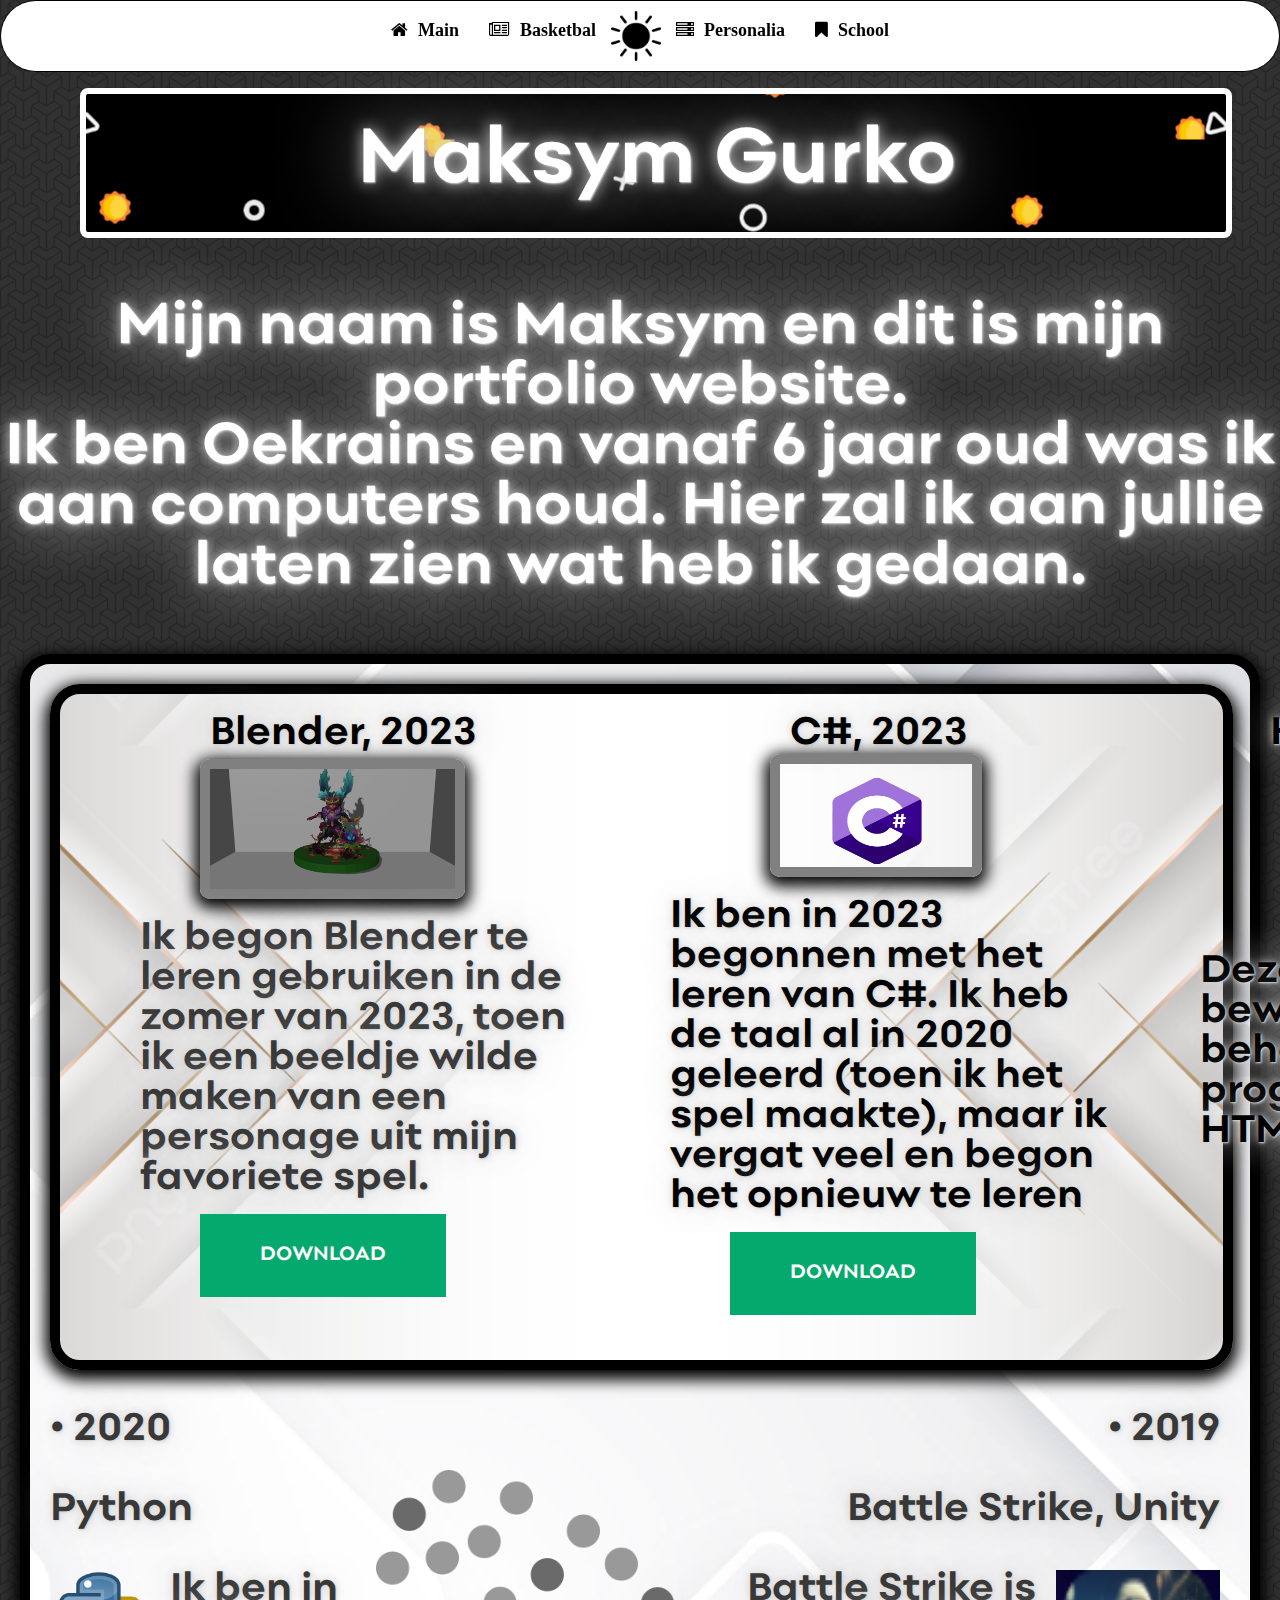
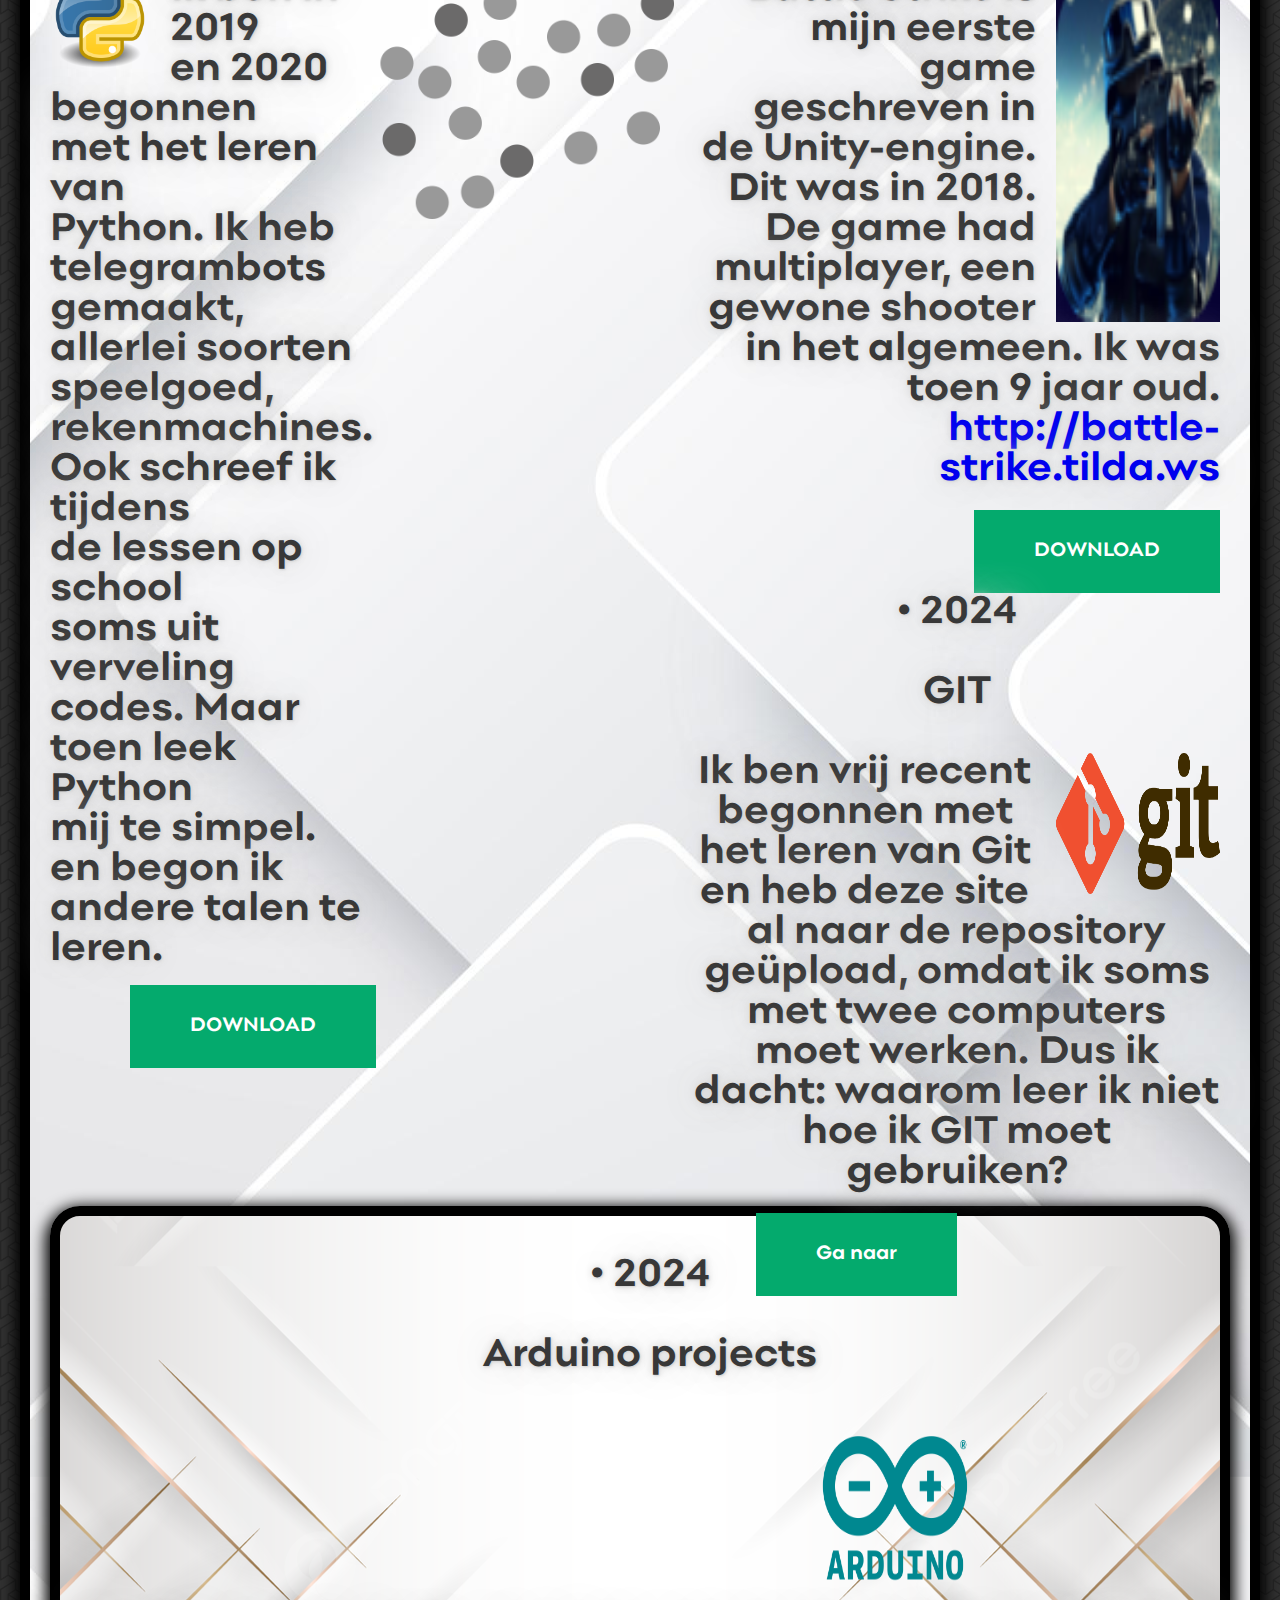
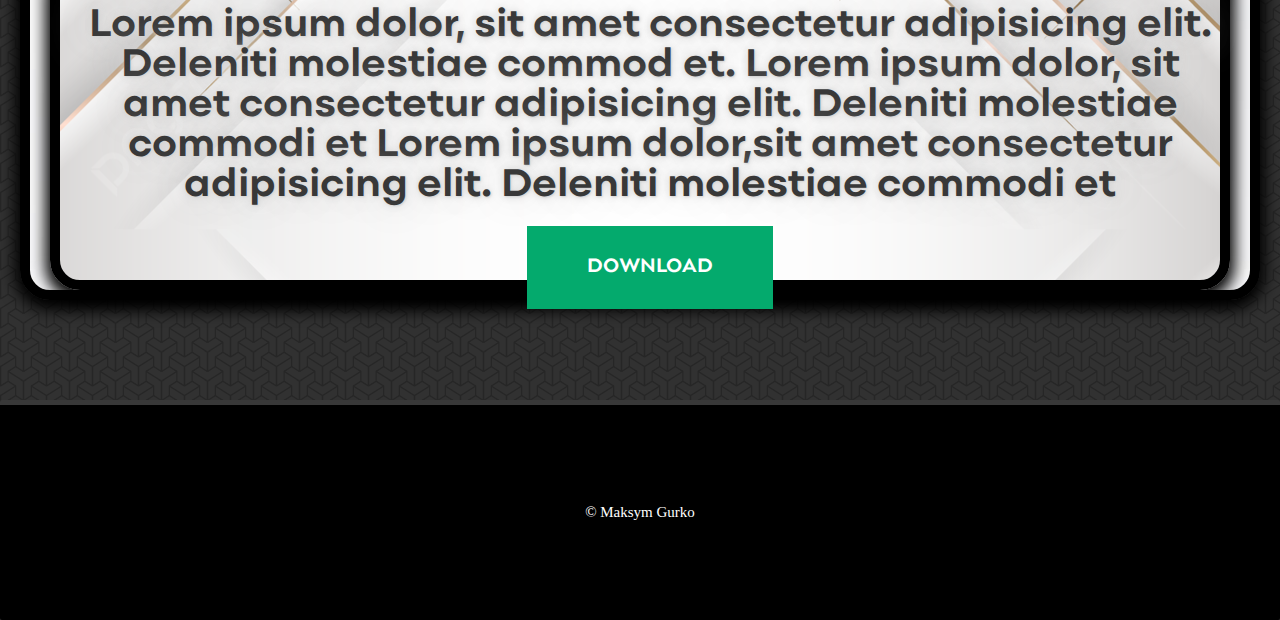
<file: index.html>
<html lang="ru">
<head>
	<meta charset="UTF-8">
	<link rel="stylesheet" href="css/style.css" type="text/css">
	<link rel="stylesheet" href="css/font-awesome.css" type="text/css">
	<link rel="shortcut icon" href="img/photo.png" type="image/x-icon">
	<title>Maksym Gurko</title>
</head>
<body>
<header>
	<div class="dws-menu">
		<ul class="dws-ul">
			<li class="dws-li"><a href="index.html"><i class="fa fa-home" aria-hidden="true"></i>Main</a></li>
			<li class="dws-li"><a href="basketbal.html"><i class="fa fa-newspaper-o" aria-hidden="true"></i>Basketbal</a></li>
			<img class="img2" src="img/1075154.png" alt="Картинка">	
			<li class="dws-li"><a href="aboutme.html"><i class="fa fa-server" aria-hidden="true"></i>Personalia</a></li>

			<li class="dws-li"><a href="school.html"><i class="fa fa-bookmark" aria-hidden="true"></i>School</a></li>
		</ul>
	</div>
</header>
<br>
<br>
	<p class="STDt">Maksym Gurko</p>
	<p class="text3">Mijn naam is Maksym en dit is mijn portfolio website.<br> Ik ben Oekrains en vanaf 6 jaar oud was ik aan computers houd. Hier zal ik aan jullie laten zien wat heb ik gedaan.</p>
	<br>
	<br>
	<br>
	<br>
<div class="bgspiska">
	<div class="container3">
	<div class="blender">
			<h1 class="blendertop">Blender, 2023</h1>
			<img class="dw" src="img/darkwillow_figure.png" alt="Картинка">
			<h1 class="blendertext">Ik begon Blender te leren gebruiken in de zomer van 2023, toen ik een beeldje wilde maken van een personage uit mijn favoriete spel.</h1>
			<a href="files/dark_willow.zip" download="dark_willow.zip">
		<button class="button3">DOWNLOAD</button></a>
	</div>

	<div class="csharp">
			<span class="csharptop">C#, 2023</span>
			<img class="csharpphoto" src="img/csharp.png" alt="Картинка">
			<h1 class="csharptext">Ik ben in 2023 begonnen met het leren van C#. Ik heb de taal al in 2020 geleerd (toen ik het spel maakte), maar ik vergat veel en begon het opnieuw te leren</h1>
			<a href="files/CS.sln" download="CS.sln">
		<button class="button3">DOWNLOAD</button></a>
	</div>	
		<div class="htmlcss">
			<span class="htmlcsstop">HTML+CSS, 2023</span>
			<img class="htmlcssphoto" src="img/htmlcss.png" alt="Картинка">
			<h1 class="htmlcsstext">Deze website is het bewijs van mijn beheersing van de programmeertaal HTML en CSS!</h1>
	</div>
</div>
<div class="container2">

		<h1 class="pythontext"><br>• 2020 <br> <br> Python <br><br><img class="pythonicon" src="img/Python.svg.png" alt="Картинка">Ik ben in 2019 <br>en 2020 begonnen<br> met het leren van<br> Python. Ik heb telegrambots<br> gemaakt, allerlei soorten<br> speelgoed, rekenmachines.<br> Ook schreef ik tijdens<br> de lessen op school <br>soms uit verveling codes. Maar<br>toen leek Python<br> mij te simpel. <br> en begon ik andere talen te leren.<br> <a href="files/python.rar" download="python.rar">
		<button class="button2">DOWNLOAD</button>
	</a></h1>
<img class="hoverparticle2" src="img/silverparticles2.png" alt="Картинка">
<div class="unitydiv">
		<h1 class="unitytext"><br>• 2019 <br> <br> Battle Strike, Unity <br><br><img class="unityicon" src="img/battlestrike.png" alt="Картинка">Battle Strike is mijn eerste game geschreven in de Unity-engine. Dit was in 2018. De game had multiplayer, een gewone shooter in het algemeen. Ik was toen 9 jaar oud.
			<a href="http://battle-strike.tilda.ws">http://battle-strike.tilda.ws</a><br>
		<a href="files/BattleStrike.apk" download="Battle Strike.apk"></a>
		<button class="button4">DOWNLOAD</button></h1>
		<br><br><br><br><br><br><br><br>
		<div class="gitdiv">
		<h1 class="gittext"><br>• 2024 <br> <br> GIT <br><br><img class="giticon" src="img/git_logo.png" alt="Картинка">Ik ben vrij recent begonnen met het leren van Git en heb deze site al naar de repository geüpload, omdat ik soms met twee computers moet werken. Dus ik dacht: waarom leer ik niet hoe ik GIT moet gebruiken?<br>
		<a href="https://github.com/Mak7uSZ/suntimedev" target="_blank">
		<button class="button5">Ga naar</button></a></h1>
	</div>
</div>
</div>


<div class="container4">
	<h1 class="arduinotext"><br>• 2024 <br> <br> Arduino projects <br><br><img class="arduinophoto" src="img/Arduino.png" alt="Картинка">Lorem ipsum dolor, sit amet consectetur adipisicing  elit. Deleniti molestiae commod et. Lorem ipsum dolor, sit amet consectetur adipisicing elit. Deleniti molestiae commodi et Lorem ipsum dolor,sit amet consectetur adipisicing elit. Deleniti molestiae commodi et<br>
		<a href="https://github.com/Mak7uSZ/Digispark_windowsattack/blob/main/WHA_EN.zip" download="Battle Strike.apk">
		<button class="button6">DOWNLOAD</button></h1>
		</a>
</div>
</div>



<!-- 	<div class="container">

	<div>	
		<h1 class="unitytext"><br>• 2019 <br> <br> Battle Strike, Unity <br><br><img class="unityicon" src="img/battlestrike.png" alt="Картинка">Lorem ipsum dolor, sit amet consectetur adipisicing  elit. Deleniti molestiae commod et. Lorem ipsum dolor, sit amet consectetur adipisicing elit. Deleniti molestiae commodi et Lorem ipsum dolor,sit amet consectetur adipisicing elit. Deleniti molestiae commodi et</h1>
		<a href="files/BattleStrike.apk" download="Battle Strike.apk">
		<button class="button1">DOWNLOAD</button>
	</a>
	</div>
</div> -->


<!-- 	<div class="bgspiska">
		<ul class="spisok">
  <li> Lorem ipsum dolor, sit amet consectetur adipisicing elit. Deleniti molestiae commodi et.</li><br><br>
  <li> Lorem ipsum dolor sit, amet, consectetur adipisicing elit. Aliquid, harum earum fuga.</li><br><br>
  <li> Lorem ipsum dolor, sit amet consectetur adipisicing elit. Sequi illo, inventore? Iusto..</li><br><br>
  <li> Lorem ipsum dolor sit, amet consectetur adipisicing elit. Modi accusantium itaque, impedit.</li><br><br>
</ul>
 --><!-- </div> -->
 <!--  <p class="comandatxt">Также, вы можете оставить заявку на вступление к нам в команду!</p>
  <br>
  <div class="formbg">
  	<img class="szimg" src="img/regform.png" alt="Image">
  	<p class="rgfoto">Оставить заявку</p>
  	<form action="#">
  		<p class="nametext">Ваше имя</p>
   		<input type="text" class="box" id="Name" name="name">
   		<p class="nametext1">Ваш Telegram/WhatsApp</p>
   		<input type="text" class="box" id="Telegram" name="Telegram">
   		<br>
   		<br>
   		<p class="leveltext">Ваш уровень</p>

   		<div>
   		<input class="leveltext1" type="radio" id="qwe" name="jun" value="jun" checked>
	  <label class="leveltext2" for="jun">  Junior</label><br>
	  <input class="leveltext1" type="radio" id="qwe" name="jun" value="jun">
	  <label class="leveltext2" for="mid">  Middle</label><br>
	  <input class="leveltext1" type="radio" id="qwe" name="jun" value="jun">
	  <label class="leveltext2" for="sen">  Senior</label>
	  <br>
	  <input class="leveltext1" type="radio" id="qwe" name="jun" value="jun">
	  <label class="leveltext2" for="sen">  Я незнаю</label>
	</div>
	 <input class="sbmbutton" type="submit" value="Submit">
	 <img class="image7" src="img/img7.jpg" alt="Photo">
	 <img class="image8" src="img/fall.jpg" alt="Photo">
  	</form>
   </div>
   <br>
   <br> -->
   <div class="under">
   	<span>© Maksym Gurko</span>
   </div>
</body>
	</html>
</file>
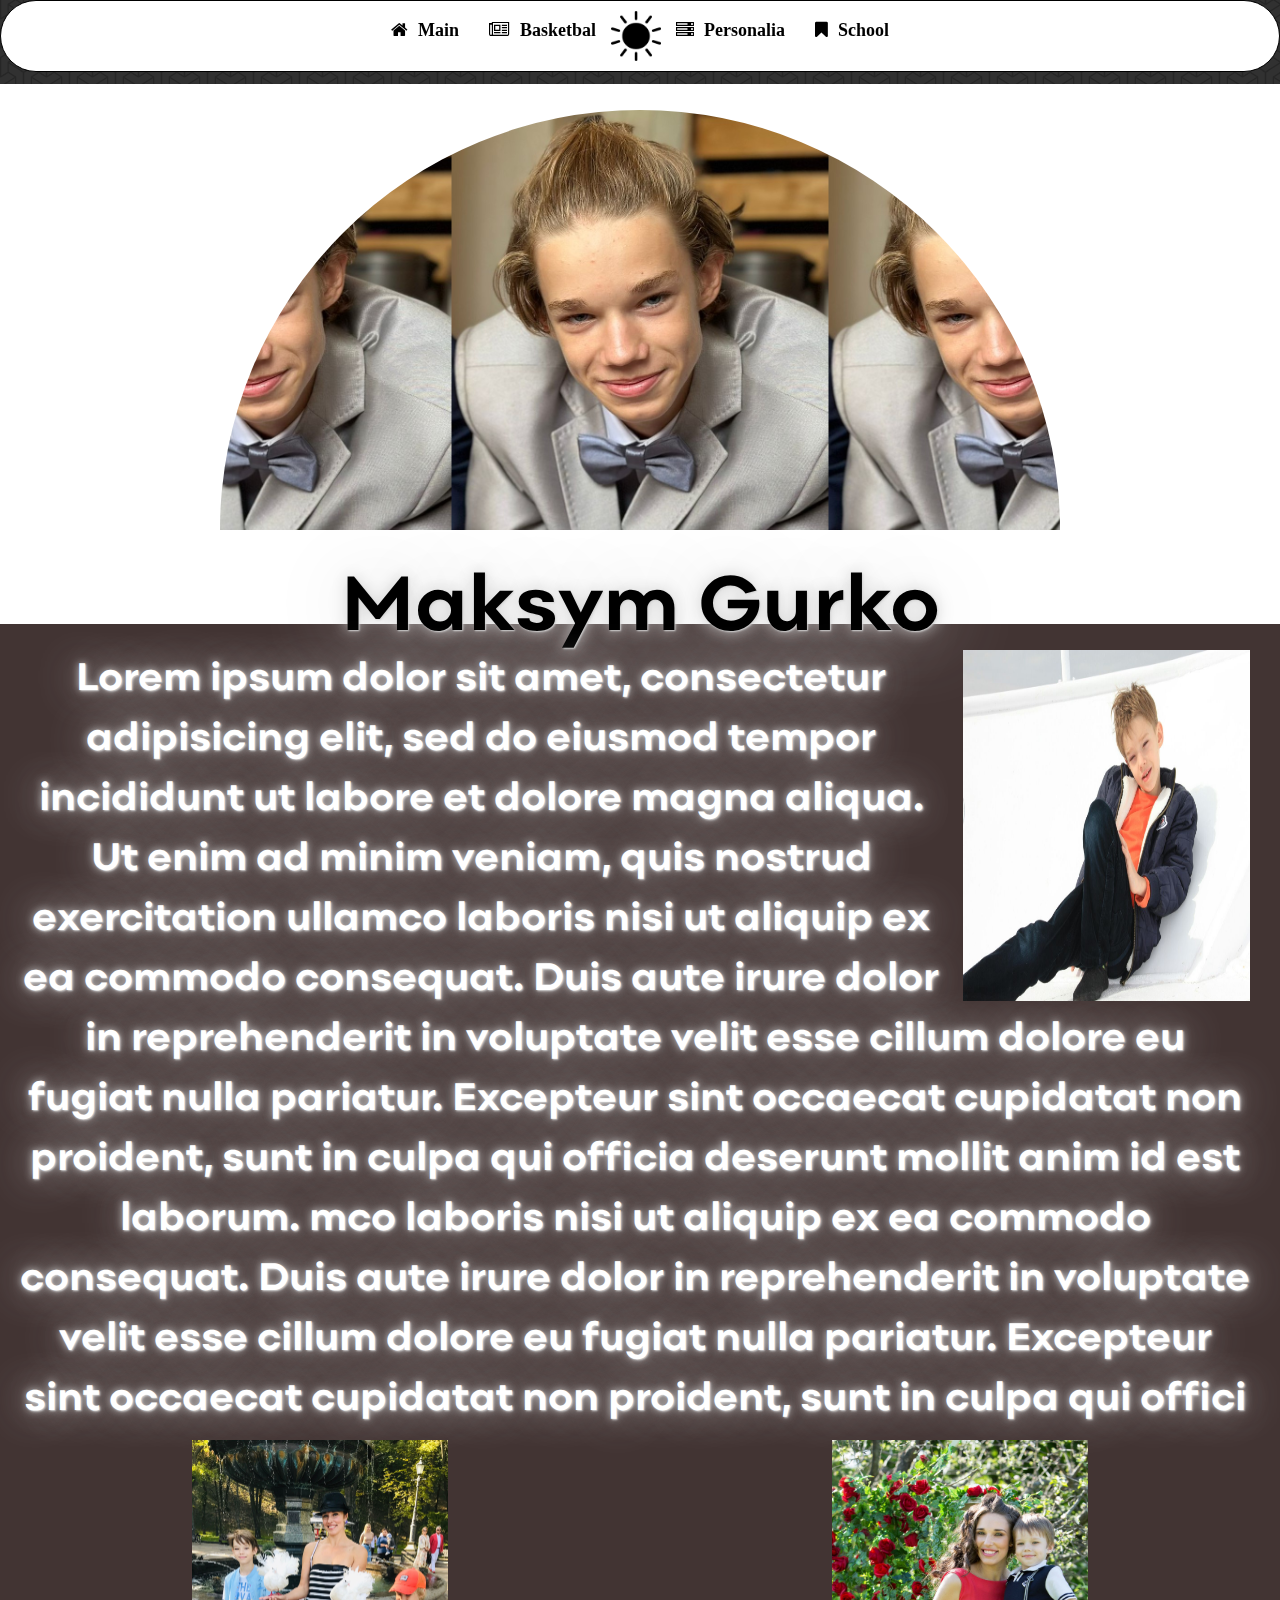
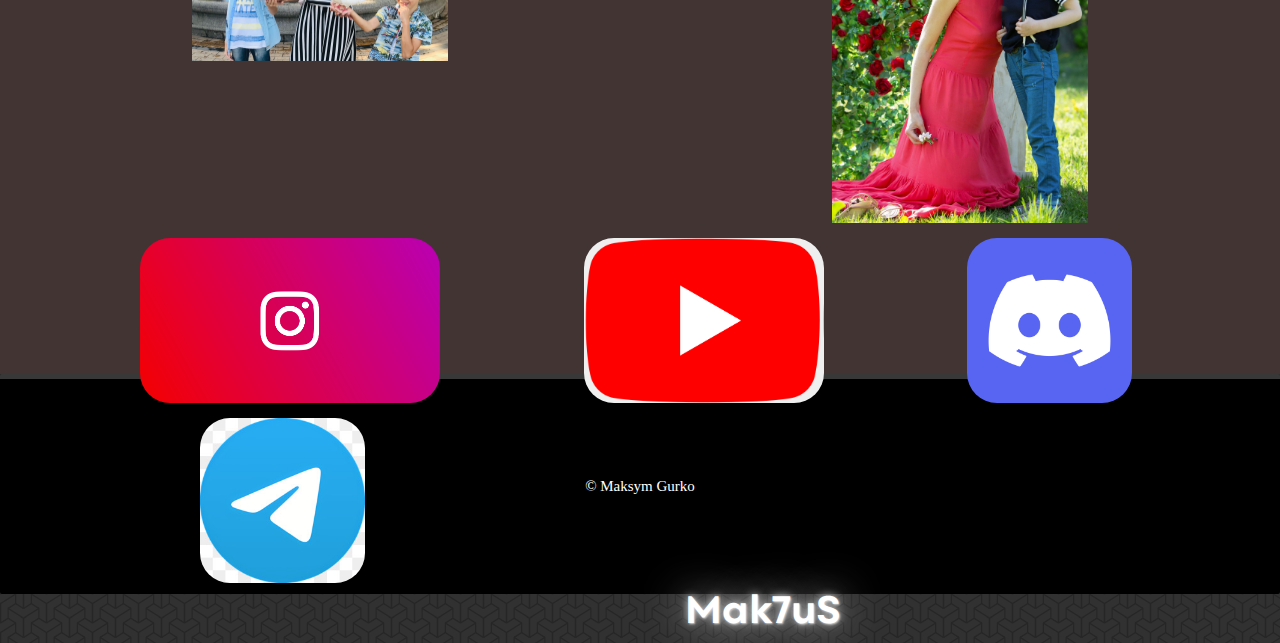
<file: aboutme.html>
<html lang="ru">
<head>
	<meta charset="UTF-8">
	<link rel="stylesheet" href="css/style.css" type="text/css">
	<link rel="stylesheet" href="css/font-awesome.css" type="text/css">
	<link rel="shortcut icon" href="img/photo.png" type="image/x-icon">
	<title>Maksym Gurko</title>
</head>
<body>
<header>
	<div class="dws-menu">
		<ul class="dws-ul">
			<li class="dws-li"><a href="index.html"><i class="fa fa-home" aria-hidden="true"></i>Main</a></li>
			<li class="dws-li"><a href="basketbal.html"><i class="fa fa-newspaper-o" aria-hidden="true"></i>Basketbal</a></li>
			<img class="img2" src="img/1075154.png" alt="Картинка">	
			<li class="dws-li"><a href="aboutme.html"><i class="fa fa-server" aria-hidden="true"></i>Personalia</a></li>

			<li class="dws-li"><a href="school.html"><i class="fa fa-bookmark" aria-hidden="true"></i>School</a></li>
		</ul>
	</div>
</header>
<br><br><br><br><br><br>
<div class="maksymbg">
	<div class="maksymGphoto"></div>
	<h1 class="boutmetoptext">Maksym Gurko</h1>
</div>

<div class="maksymbg2">
	<div class="container21">
	<h1 class="personaliatext"><img class="meicon" src="img/me123.jpg" alt="Картинка">Lorem ipsum dolor sit amet, consectetur adipisicing elit, sed do eiusmod
	tempor incididunt ut labore et dolore magna aliqua. Ut enim ad minim veniam,
	quis nostrud exercitation ullamco laboris nisi ut aliquip ex ea commodo
	consequat. Duis aute irure dolor in reprehenderit in voluptate velit esse
	cillum dolore eu fugiat nulla pariatur. Excepteur sint occaecat cupidatat non
	proident, sunt in culpa qui officia deserunt mollit anim id est laborum.
	mco laboris nisi ut aliquip ex ea commodo
	consequat. Duis aute irure dolor in reprehenderit in voluptate velit esse
	cillum dolore eu fugiat nulla pariatur. Excepteur sint occaecat cupidatat non
	proident, sunt in culpa qui offici<br></h1>
	</div>
	<div class="container31">
		<img class="mother" src="img/me.jpg" alt="Картинка"><img class="mother2" src="img/ya3.jpg" alt="Картинка">
	</div>
	<div class="socialmedia">
		<a href="https://www.instagram.com/mak7usz/" >
		<button class="button10"></button></a>

		<a href="https://www.youtube.com/channel/UC3YkbmJ7jmTM1bQfzyCX4Lw" >
		<button class="button11"></button></a>

		<button class="button12"></button>

		<a href="https://t.me/qzkjq" >
		<button class="button13"></button></a>
	</div>
<div>
	<h1 class="ds">Mak7uS</h1>
</div>
</div>


   <div class="under2">
   	<span>© Maksym Gurko</span>
   </div>
</body>
	</html>
</file>
<file: css/style.css>
*{
    padding: 0;
    margin: 0;
    border: 0;
}
*,*:before,*:after{
    -moz-box-sizing: border-box;
    -webkit-box-sizing: border-box;
    box-sizing: border-box;
}
:focus,:active{outline: none;}
a:focus,a:active{outline: none;}

nav,footer,header,aside{display: block;}

html,body{
    height: 100%;
    width: 100%;
    font-size: 100%;
    line-height: 1;
    font-size: 14px;
    -ms-text-size-adjust: 100%;
    -moz-text-size-adjust: 100%;
    -webkit-text-size-adjust: 100%;
     min-width: 1800 px;
      max-width: 1920px;
}
input,button,textarea{font-family:inherit;}

input::-ms-clear{display: none;}/*uberaet ebanniy microsoft edge krestik*/
button{cursor: pointer;}
button::-moz-focus-inner {padding:0;border:0;}
a, a:visited{text-decoration: none;}
a:hover{text-decoration: none;} 
img{vertical-align: top;}

h1,h2,h3,h4,h5,h6{font-size:inherit;font-weight: 400;}
body{
 background-image: url("../img/escheresque_ste.png");
 font-family: Verdana;
}
header {
    position: relative;
    z-index: 1;
}

.dws-menu{
    border-radius: 40px;
    background-color: white;
 height: 8%;
 width: 100%;
 position: fixed; /* Set the navbar to fixed position */
    top: 0;
    border: 1px solid #000;
}
ul.dws-ul{
 display: flex;
 padding: 0;
  width: 100%;
 justify-content: center;

 font-weight: 700;
}
li.dws-li{
    margin-top: 10px;
 list-style: none;
 padding: 10px;
}
li.dws-li a{
 text-decoration: none;
 font-size: 18px;
 color: #000;
 position: relative;
 padding: 5px;
}
li.dws-li a i{
 margin-right: 10px;
}
li.dws-li a::before{
 content: '';
 width: 0;
 height: 3px;
 background-color: #33bdf1;
 position: absolute;
 top: 90%;
 left: 0;
 transition: .5s;
 mix-blend-mode: multiply;
}
li.dws-li a::after{
 content: '';
 width: 0;
 height: 3px;
 background-color: #ff2117;
 position: absolute;
 top: 90%;
 right: 0;
 transition: .5s;
 mix-blend-mode: multiply;
}
li.dws-li:hover{
 background-color: #e5eae8;
}
li.dws-li:hover a::before{
 width: 50%;
 transform: translateX(100%);
}
li.dws-li:hover a::after{
 width: 50%;
 transform: translateX(-100%);
}
li.dws-li a:hover{
 color: #e62117;
}
.suntimedev{
    font-family: "PointBold";
    font-size: 40px;
    color: black;
    margin-left: 20px;
    margin-top: 11px;

}
@font-face {
font-family: "PointBold"; 
src: url("../fonts/PointBold.otf") format("truetype"); 
font-style: normal; 
font-weight: normal; 
} 
.img1{
    width: 250px;
    height: 250px;
    margin-left: 1286px;
    margin-top: -50px;
}
.img2{
    color: black;
    width: 50px;
    height: 50px;
    margin-top: 10px;
}
.img32{
    margin-left: 80px;
    margin-top: 60px;
    box-sizing: border-box;
    background: url('../img/image3.jpg') center fixed;
    width: 90%;
    height: 150px;
    border: 6px solid #fff;
    box-shadow: 3px #fff;
    border-radius: 8px;
}

.STDt{
    line-height: 1.7;
    margin-left: 80px;
    margin-top: 60px;
    box-sizing: border-box;
    background: url('../img/image3.jpg') center fixed;
    width: 90%;
    height: 150px;
    border: 6px solid #fff;
    box-shadow: 3px #fff;
    border-radius: 8px;
    color: white;
    font-family: PointBold;
    font-size: 80px;
    text-align: center;
    text-shadow: 1px 1px 2px lightgrey, 0 0 1em lightgrey, 0 0 0.2em lightgrey;
}
.STDt:hover{ 
    font-size: 82px;
    text-decoration: underline;
}

.text3{
        color: white;
    font-family: PointBold;
    font-size: 60px;
    text-align: center;
    text-shadow: 1px 1px 2px lightgrey, 0 0 1em lightgrey, 0 0 0.2em lightgrey;
    margin-top: 60px;
}
.text3:hover{
        color: white;
    font-family: PointBold;
    font-size: 60px;
    text-align: center;
    text-shadow: 1px 1px 2px lightgrey, 0 0 1em lightgrey, 0 0 0.2em lightgrey;
    margin-top: 60px;
}
.bgspiska{
    background: url('../img/5594016.jpg') 50% repeat;
    border: 10px solid #000;
    box-shadow: 0px 5px 15px 5px #000000;
    margin-left: 20px;
    margin-right: 20px;
    border-radius: 30px;

}
.spisok{
    padding: 20px;
    margin-left: 40px;
    color: #525252;
    font-size: 30px;
    width: 70%;
    font-weight: 700;
    font-family: PointBold;
    text-shadow: 0.3px 0.3px 0.6px #525252, 0 0 1em #525252, 0 0 0.2em #525252;
}
.spisok li:nth-child(10){
        margin-left: 20px;
    font-size: 30px;
    width: 50%;
    font-weight: 700;
    color: #525252;
    font-family: PointBold;
    text-shadow: 0.3px 0.3px 0.6px #525252, 0 0 1em #525252, 0 0 0.2em #525252;
}
.image5{
    width: 25%;
    height: 100%;
    margin-left: 1100px;
    margin-top: -650px;
    border: 2px solid lightgrey;
    border-radius: 20px;
}
.comandatxt{
    font-size: 50px;
    width: 70%;
    color: white;
    font-family: PointBold;
    text-shadow: 1px 1px 2px lightgrey, 0 0 1em lightgrey, 0 0 0.2em lightgrey;
    margin-left: 40px;
    margin-top: -30px;
}
.formbg{
    margin-top: 60px;
    width: 100%;
    height: 600px;
    background-color: #f9f9f9;
    border: 8px solid #9e9e9e;
    border-radius: 40px;
    box-shadow: 0px 5px 15px 5px #000000;
}
.szimg{
    margin-left: 500px;
    margin-top: 1px;
    width: 45%;
    height: 99%;
}
.rgfoto{
    font-size: 30px;
    color: #454545;
    font-family: PointBold;
    text-shadow: 1px 1px 2px #454545, 0 0 1em #454545, 0 0 0.2em #454545;
    text-decoration: underline;
    margin-top: -530px;
    margin-left: 700px;
}
.box{
    border: 2px solid darkgrey;
    width: 300px;
    height:50px;
    margin-left: 680px;
    margin-top: 10px;
    font-size: 20px;
    font-family: PointBold;
    letter-spacing: 1px;
    font-weight: 700;
}
.box:hover{
    border: 2px solid black;
    width: 300px;
    height:50px;
    margin-left: 680px;
    margin-top: 10px;
    font-size: 20px;
    font-family: PointBold;
    letter-spacing: 1px;
    font-weight: 700;
}
.box:focus{
    border: 3px solid black;
    width: 300px;
    height:50px;
    margin-left: 680px;
    margin-top: 10px;
    font-size: 20px;
    font-family: PointBold;
    letter-spacing: 1px;
    font-weight: 700;
}
.nametext{
    font-size: 30px;
    color: #454545;
    font-family: PointBold;
    text-shadow: 1px 1px 2px #454545, 0 0 1em #454545, 0 0 0.2em #454545;
    margin-left: 755px;
    margin-top: 50px;
}
.nametext1{
    font-size: 25px;
    color: #454545;
    font-family: PointBold;
    text-shadow: 1px 1px 2px #454545, 0 0 1em #454545, 0 0 0.2em #454545;
    margin-left: 670px;
    margin-top: 20px;
}
.leveltext{
    font-size: 25px;
    color: #454545;
    font-family: PointBold;
    text-shadow: 1px 1px 2px #454545, 0 0 1em #454545, 0 0 0.2em #454545;
    margin-left: 740px;
}
.leveltext1{
    font-size: 25px;
    color: #787878;
    font-family: PointBold;
    text-shadow: 1px 1px 2px #787878, 0 0 1em #787878, 0 0 0.2em #787878;
    margin-left: 670px;
    margin-top: 5px;
    line-height: 1.5;
}
#qwe {
  transform:scale(2);
  opacity:0.9;
  cursor:pointer;
}
.leveltext2{
    font-size: 25px;
    color: #787878;
    font-family: PointBold;
    text-shadow: 1px 1px 2px #787878, 0 0 1em #787878, 0 0 0.2em #787878;
    margin-left: 5px;
    line-height: 1.5;
}
.sbmbutton{
    font-size: 25px;
    background-color: #c2c2c2;
    color: #363636;
    font-family: PointBold;
    text-shadow: 1px 1px 2px #363636, 0 0 1em #363636, 0 0 0.2em #363636;
    margin-left: 730px;
    line-height: 1.5;
    margin-top: 7px;
    border: 2px solid black;
    width: 200px;
    height: 50px;
    cursor: pointer;
}
.sbmbutton:hover{
    font-size: 25px;
    background-color: #c2c2c2;
    color: #363636;
    font-family: PointBold;
    text-shadow: 1px 1px 2px #363636, 0 0 1em #363636, 0 0 0.2em #363636;
    margin-left: 730px;
    line-height: 1.5;
    margin-top: 7px;
    border: 4px solid black;
    width: 200px;
    height: 50px;
    cursor: pointer;
}
p:hover{
    text-decoration: underline;
}
.image7{
    width: 25%;
    height: 120%;
    margin-left: -850px;
    margin-top: -560px;
    border: 3px solid grey;
    border-radius: 20px;
}
.image8{
    width: 20%;
    height: 100%;
    margin-left: 720px;
    margin-top: -510px;
    border: 3px solid grey;
    border-radius: 20px;
}
.under{
    margin-top: 100px ;
    width: 100%;
    height: 220px;
    background-color: black;
    text-align: center;
    border-radius: 2px;
    border-top: 5px solid #383838;
    color: white;
    font-size: 15px;
    text-decoration: none;
    padding-top: 100px;
}
.hoverparticle1{
    height: 45%;
    width: 25%;
    float: right;
    opacity: 1;
   margin-left:1200px;
}
.hoverparticle1:hover{
    height: 45%;
    width: 25%;
    float: right;
    opacity: 1;
   margin-left:1200px;
}
.unitytext{
        color: #383838;
    font-family: PointBold;
    font-size: 40px;
    text-align: right;
    text-shadow: 1px 1px 2px lightgrey, 0 0 1em lightgrey, 0 0 0.2em lightgrey;
    float: left ;
    padding-left: 20px;

}
.unitytext:hover{
        color: black;
    font-family: PointBold;
    font-size: 40px;
    text-align: right;
    text-shadow: 1px 1px 2px lightgrey, 0 0 1em lightgrey, 0 0 0.2em lightgrey;
    float: left ;
    padding-left: 20px;
    opacity:1;
    text-decoration: underline;

}
.gittext{
    margin-bottom: : -100px;
        color: #383838;
    font-family: PointBold;
    font-size: 40px;
    text-align: center;
    text-shadow: 1px 1px 2px lightgrey, 0 0 1em lightgrey, 0 0 0.2em lightgrey;
    float: center ;
    padding-left: 20px;

}
.gitdiv{
    padding-top: 550px;
}
.gittext:hover{
        color: black;
    font-family: PointBold;
    font-size: 40px;
    text-align: center;
    text-shadow: 1px 1px 2px lightgrey, 0 0 1em lightgrey, 0 0 0.2em lightgrey;
    float: center ;
    padding-left: 20px;
    opacity:1;
    text-decoration: underline;

}
 .container {
    display: flex;
    align-items: right;
    justify-content: right;
    padding-right:30px;

  }

  .unityicon{
    height: 25%;
    width: 35%;
    float: right;
    padding-left: 20px;
}
 .giticon{
    height: 10%;
    width: 35%;
    padding-left: 20px;
    display: grid;
    float: right;
}
.button1{
    margin-top: 10px;
      border: none;
  color: white;
  padding: 30px 60px;
  text-align: center;
  text-decoration: none;
  display: inline-block;
  margin-left: 250px;
  cursor: pointer;
  background-color: #04AA6D;
  font-size: 20px;
  font-family: PointBold;
}
 .container2 {
    display: flex;
    padding-right:30px;
    padding-bottom: 10px;
  }

  .pythontext{
        color: #383838;
    font-family: PointBold;
    font-size: 40px;
    text-align: left;
    text-shadow: 1px 1px 2px lightgrey, 0 0 1em lightgrey, 0 0 0.2em lightgrey;
    padding-left: 20px;
    width: 680px;

}
.pythontext:hover{
        color: black;
    font-family: PointBold;
    font-size: 40px;
    text-align: left;
    text-shadow: 1px 1px 2px lightgrey, 0 0 1em lightgrey, 0 0 0.2em lightgrey;
    padding-left: 20px;
    text-decoration: underline;
    width: 680px;

}
.hoverparticle2{
   height: 30%;
    width: 25%;
    display: inline-block;
    margin-top: 100px;
}


  .pythonicon{
    height: 100px;
    width: 120px;
    float: left;
    padding-right: 20px;
}
.button2{
    margin-top: 15px;
      border: none;
  color: white;
  padding: 30px 60px;
  text-align: center;
  text-decoration: none;
  cursor: pointer;
  background-color: #04AA6D;
  font-size: 20px;
  font-family: PointBold;
 display: inline-block ;
 margin-left: 80px;
}
.container3{
        border: 10px solid #000;
    box-shadow: 0px 5px 15px 5px #000000;
    margin-left: 20px;
    margin-right: 20px;
    border-radius: 30px;
    background: url('../img/bg2.jpg') 100% repeat;
    margin-top: 20px;
    padding-bottom:30px;
    display: flex;
    width: 97%;
}
.blendertop{
    padding-left: 150px;
    padding-top: 20px;
    padding-bottom: 5px;
        font-family: PointBold;
    font-size: 40px;
    text-align: left;
    text-shadow: 1px 1px 2px lightgrey, 0 0 1em lightgrey, 0 0 0.2em lightgrey;
}
.dw{
    width: 50%;
    height: 22%;
    margin-left: 140px;
    border-radius: 10px;
    border: 10px solid grey;
    box-shadow: 0px 5px 15px 5px #000000;
}
.blendertext{
    width: 450px;
    margin-left:80px;
            color: #383838;
    font-family: PointBold;
    font-size: 40px;
    text-align: left;
    text-shadow: 1px 1px 2px lightgrey, 0 0 1em lightgrey, 0 0 0.2em lightgrey;
    margin-top:20px;
}
.blendertext:hover{
    width: 450px;
    margin-left:80px;
            color: #383838;
    font-family: PointBold;
    font-size: 40px;
    text-align: left;
    text-shadow: 1px 1px 2px lightgrey, 0 0 1em lightgrey, 0 0 0.2em lightgrey;
    margin-top:20px;
    text-decoration: underline;
}
.button3{
        margin-top: 15px;
      border: none;
  color: white;
  padding: 30px 60px;
  text-align: center;
  text-decoration: none;
  cursor: pointer;
  background-color: #04AA6D;
  font-size: 20px;
  font-family: PointBold;
  margin-left: 140px;
}
.csharp{
padding-top: 20px;
}
.csharptop{
padding-left:200px;
        font-family: PointBold;
    font-size: 40px;
    text-align: left;
    text-shadow: 1px 1px 2px lightgrey, 0 0 1em lightgrey, 0 0 0.2em lightgrey;

}
.csharpphoto{
    margin-left: 180px;
    width: 40%;
    height: 20%;
    border-radius: 10px;
    border: 10px solid grey;
    box-shadow: 0px 5px 15px 5px #000000;
    padding-top: 10px;
}
.csharptext{
    width: 450px;
    margin-left:80px;
            color: black;
    font-family: PointBold;
    font-size: 40px;
    text-align: left;
    text-shadow: 1px 1px 2px lightgrey, 0 0 1em lightgrey, 0 0 0.2em lightgrey;
    margin-top:20px;
}
.csharptext:hover{
    width: 450px;
    margin-left:80px;
            color: black;
    font-family: PointBold;
    font-size: 40px;
    text-align: left;
    text-shadow: 1px 1px 2px lightgrey, 0 0 1em lightgrey, 0 0 0.2em lightgrey;
    margin-top:20px;
    text-decoration: underline;
}
.htmlcss{
    width: 100%;
    height: 100%;
padding-top: 20px;
}
.htmlcsstop{
padding-left:150px;
        font-family: PointBold;
    font-size: 40px;
    text-align: left;
    text-shadow: 1px 1px 2px lightgrey, 0 0 1em lightgrey, 0 0 0.2em lightgrey;

}
.htmlcssphoto{
    margin-left: 180px;
    width: 40%;
    height: 30%;
    border-radius: 10px;
    border: 10px solid grey;
    box-shadow: 0px 5px 15px 5px #000000;
    padding-top:10px;
}
.htmlcsstext{
    width: 450px;
    margin-left:80px;
            color: black;
    font-family: PointBold;
    font-size: 40px;
    text-align: left;
    text-shadow: 1px 1px 2px lightgrey, 0 0 1em lightgrey, 0 0 0.2em lightgrey;
    margin-top:20px;
}
.htmlcsstext:hover{
    width: 450px;
    margin-left:80px;
            color: black;
    font-family: PointBold;
    font-size: 40px;
    text-align: left;
    text-shadow: 1px 1px 2px lightgrey, 0 0 1em lightgrey, 0 0 0.2em lightgrey;
    margin-top:20px;
    text-decoration: underline;
}

.button4{
      border: none;
  color: white;
  padding: 30px 60px;
  text-align: center;
  text-decoration: none;
  cursor: pointer;
  background-color: #04AA6D;
  font-size: 20px;
  font-family: PointBold;
  float: center;
  margin-top: 20px;
}
.button5{
      border: none;
  color: white;
  padding: 30px 60px;
  text-align: center;
  text-decoration: none;
  cursor: pointer;
  background-color: #04AA6D;
  font-size: 20px;
  font-family: PointBold;
  float: center;
  margin-top: 20px;
  margin-right: 200px;
}
.button6{
      border: none;
  color: white;
  padding: 30px 60px;
  text-align: center;
  text-decoration: none;
  cursor: pointer;
  background-color: #04AA6D;
  font-size: 20px;
  font-family: PointBold;
  float: center;
  margin-top: 20px;
}
.container4{
        border: 10px solid #000;
    box-shadow: 0px 5px 15px 5px #000000;
    margin-left: 20px;
    margin-right: 20px;
    border-radius: 30px;
    background: url('../img/bg2.jpg') 100% repeat;
    margin-top: 20px;
    padding-bottom:30px;
    display: flex;
}
.arduinotext{
            color: #383838;
    font-family: PointBold;
    font-size: 40px;
    text-align: center;
    text-shadow: 1px 1px 2px lightgrey, 0 0 1em lightgrey, 0 0 0.2em lightgrey;
    padding-left: 20px;
}
.arduinophoto{
        height: 30%;
    width: 15%;
    display: grid;
    margin-left: 730px
}
.button5{
          border: none;
  color: white;
  padding: 30px 60px;
  text-align: center;
  text-decoration: none;
  cursor: pointer;
  background-color: #04AA6D;
  font-size: 20px;
  font-family: PointBold;
  float: center;
  margin-top: 20px;
}
.basketbalbg {
    position: relative;
    width: 80%; /* Adjust width as needed */
    height: 80%; /* Adjust height as needed */
    overflow: hidden;
    display: flex; /* Use flexbox to center content */
    justify-content: center;
    align-items: center;
    margin-bottom: 20px;
}

.basketbalphoto {
    position: absolute;
    top: 0;
    left: 20%; /* Изменил на 20% для выравнивания справа */
    width: 80%; /* Изменен ширина на 80% чтобы оставить место для блоков слева */
    height: 100%;
    background-image: url("../img/basketbalphoto.jpg"); /* Замените на ваше изображение */
    background-size: cover;
    background-position: top right; /* Показываем верхнюю правую часть фото */
    filter: blur(8px); /* Apply blur effect by default */
    transition: filter 0.5s;
    display: flex; /* Use flexbox to center content */
    align-items: center;
    z-index: -2;
}

.basketbalbg:hover .basketbalphoto {
    filter: none; /* Clear the blur effect on hover */
}

.basketbaltext1 {
    position: absolute;
    top: 50%;
    left: 60%;
    transform: translate(-50%, -50%);
    color: black; /* Adjust text color */
    z-index: 2;
    border: 3px solid #b88c88;
     background-color: rgba(209, 174, 171, 0.7);
     width: 600px;
     height: 250px;
     text-align: center;
    color: black;
    font-family: PointBold;
    font-size: 80px;
    text-align: center;
    text-shadow: 1px 1px 2px lightgrey, 0 0 1em lightgrey, 0 0 0.2em lightgrey;
    justify-content: center;
    z-index: -1;
}
.basketbaltext2 {
    line-height: 1.7;
    margin-left: 80px;
    margin-top: 60px;
    width: 90%;
    height: 150px;
    color: black;
    font-family: PointBold;
    font-size: 80px;
    text-align: center;
    text-shadow: 1px 1px 2px lightgrey, 0 0 1em lightgrey, 0 0 0.2em lightgrey;
}
.scorephoto{
    margin: auto;
}
.video2{
    margin: auto;
}
video {
    display: block;
}
.containervideo {
    display: flex;
}

.contentvideo {
    flex: 1;
    padding: 20px;
}

.video2 {
    flex: 1;
    padding: 20px;
    text-align: right;
    margin-top: -350px; /* Выравнивание по правому краю */
}
.video3 {
    flex: 1;
    padding: 20px;
    text-align: center; /* Выравнивание по правому краю */
}

video,
iframe {
    max-width: 100%;
}
.lebrontext{
                color: #383838;
    font-family: PointBold;
    font-size: 60px;
    text-align: center;
    text-shadow: 1px 1px 2px lightgrey, 0 0 1em lightgrey, 0 0 0.2em lightgrey;
    padding-left: 20px;
    margin-bottom: 20px;
}
.maksymbg{
    width: 100%;
    height: 60%;
    background-color: white;
    padding-top: 2%;
}
.maksymGphoto{
       width: 60rem;
  height: 30rem;
  background-image: url("../img/ya2.jpg");
  background-position: center;
  background-size: contain;
  border-radius: 30rem 30rem 0 0;
  margin:auto;

}
.boutmetoptext{
    margin-top:40px;
            color: black;
    font-family: PointBold;
    font-size: 80px;
    text-align: center;
    text-shadow: 1px 1px 2px lightgrey, 0 0 1em lightgrey, 0 0 0.2em lightgrey;
}
.maksymbg2{
    width: 100%;
    height: 150%;
    background-color: #423433;
    padding-top: 2%;
}
.boutmetext{
    margin-top:40px;
            color: black;
    font-family: PointBold;
    font-size: 40px;
    text-align: left;
    text-shadow: 1px 1px 2px lightgrey, 0 0 1em lightgrey, 0 0 0.2em lightgrey;
}
 .container21 {
    display: flex;
    padding-right:30px;
    padding-bottom: 10px;
  }
  .personaliatext{
          color: white;
    font-family: PointBold;
    font-size: 40px;
    text-align: center;
    text-shadow: 1px 1px 2px lightgrey, 0 0 1em lightgrey, 0 0 0.2em lightgrey;
    float: center ;
    padding-left: 20px;
    line-height: 1.5;
}
 .meicon{
    height: 45%;
    width: 25%;
    padding-left: 20px;
    display: grid;
    float: right;
}
.under2{
    width: 100%;
    height: 220px;
    background-color: black;
    text-align: center;
    border-radius: 2px;
    border-top: 5px solid #383838;
    color: white;
    font-size: 15px;
    text-decoration: none;
    padding-top: 100px;
}
.button10{
    height: 165px;
    width: 300px;
        margin-top: 15px;
      border: none;
  color: white;
  padding: 30px 60px;
  text-align: center;
  text-decoration: none;
  cursor: pointer;
  background-image: url("../img/insta.png"); 
  font-size: 20px;
  font-family: PointBold;
  margin-left: 140px;
  background-size: contain;
  border-radius: 30px;
}

.button11{
    height: 165px;
    width: 240px;
        margin-top: 15px;
      border: none;
  color: white;
  padding: 30px 60px;
  text-align: center;
  text-decoration: none;
  cursor: pointer;
  background-image: url("../img/Youtube_logo.png"); 
  font-size: 20px;
  font-family: PointBold;
  margin-left: 140px;
  background-size: contain;
  border-radius: 30px;
}
.button12{
   height: 165px;
    width: 165px;
        margin-top: 15px;
      border: none;
  color: white;
  padding: 30px 60px;
  text-align: center;
  text-decoration: none;
  cursor: pointer;
  background-image: url("../img/discord.png"); 
  font-size: 20px;
  font-family: PointBold;
  margin-left: 140px;
  background-size: contain;
  border-radius: 30px;
}
.button13{
   height: 165px;
    width: 165px;
        margin-top: 15px;
      border: none;
  color: white;
  padding: 30px 60px;
  text-align: center;
  text-decoration: none;
  cursor: pointer;
  background-image: url("../img/telegram.jpg"); 
  font-size: 20px;
  font-family: PointBold;
  margin-left: 200px;
  background-size: contain;
  border-radius: 30px;
}
.ds{
              color: white;
    font-family: PointBold;
    font-size: 40px;
    text-align: center;
    text-shadow: 1px 1px 2px lightgrey, 0 0 1em lightgrey, 0 0 0.2em lightgrey;
    float: center ;
    padding-left: 245px;
    line-height: 1.5;
}
.container31{
    display: flex;
}
.mother{
  display: inline-block;
  margin-left: auto;
  margin-right: auto;
  width: 20%;
  height: 50%;
}
.mother2{
  display: inline-block;
  margin-left: auto;
  margin-right: auto;
  width: 20%;
}
.schoolbg{
    width:100%;
    background-color: #E5E1D7;
    height: 315%;
}
.schoolcontainer{
  display: grid;
  grid-template-columns: 1fr 2fr;
  margin-top: 100px;
}
.RDCname{
        margin-top:40px;
            color: black;
    font-family: PointBold;
    font-size: 40px;
    text-align: left;
    text-shadow: 1px 1px 2px lightgrey, 0 0 1em lightgrey, 0 0 0.2em lightgrey;
    float: left;
    margin-left: 20px;
}
.RDCphoto{
    grid-column: 1 / 2;
    margin-top: 10px;
    background-image: url("../img/rdc.jpeg");
    width: 400px;
    height: 400px;
    margin-left: 10px;
}
.RDCtext{
    grid-column: 2 / 3;
    font-size: 30px;
    text-align: left;
    margin-top: 30px;
    margin-left: -200px;
    margin-right: 300px;
        color: black;
    font-family: PointBold;
    font-size: 40px;
    text-shadow: 1px 1px 2px lightgrey, 0 0 1em lightgrey, 0 0 0.2em lightgrey;
}
.arrowdown{
    margin: auto;
    background-image: url("../img/arrowdown.png");
    width:281px;
    height: 300px;
    background-size: contain; 
}

.schoolcontainer2{
 display: grid;
grid-template-columns: 2fr 1fr;; /* Изменено с 1fr 1fr на 1fr 2fr */
justify-items:end;
}
.Wname{
        margin-top:40px;
            color: black;
    font-family: PointBold;
    font-size: 60px;
    text-align: right;
    margin-right: 20px
    text-shadow: 1px 1px 2px lightgrey, 0 0 1em lightgrey, 0 0 0.2em lightgrey;
}
.Wphoto{
    grid-column: 2 / 3;
    margin-top: 10px;
    background-image: url("../img/W.png");
    width: 400px;
    height: 350px;
    text-align: right;
    background-size: contain;
}
.Wtext{
    margin-top: 50px;
    grid-column: 1 / 2;
    font-size: 30px;
    text-align: right;
    color: black;
    font-family: PointBold;
    font-size: 40px;
    text-shadow: 1px 1px 2px lightgrey, 0 0 1em lightgrey, 0 0 0.2em lightgrey;
    margin-right: -200px;
    margin-left: 300px;
}
.rapportext{
    text-align: center;
    margin-top:100px;
    color: black;
    font-family: PointBold;
    font-size: 80px;
    text-shadow: 1px 1px 2px lightgrey, 0 0 1em lightgrey, 0 0 0.2em lightgrey;
}
.rapportphoto{
    margin-top: 50px;
    margin-left: 200px;
    margin-right: 100px;
    background-image: url("../img/Rapport.jpg");
    width: 80%;
    height: 27.4%;
    background-size: contain;
    background-repeat: no-repeat;
    box-sizing: border-box;
    border: 6px solid #fff;
    box-shadow: 3px #fff;
    border-radius: 8px;
    margin-bottom: 50px;
}
.leadershiptext{
    margin-top:50px;
    color: #383838;
    font-family: PointBold;
    font-size: 60px;
    text-align: center;
    text-shadow: 1px 1px 2px lightgrey, 0 0 1em lightgrey, 0 0 0.2em lightgrey;
    padding-left: 20px;
}
</file>
